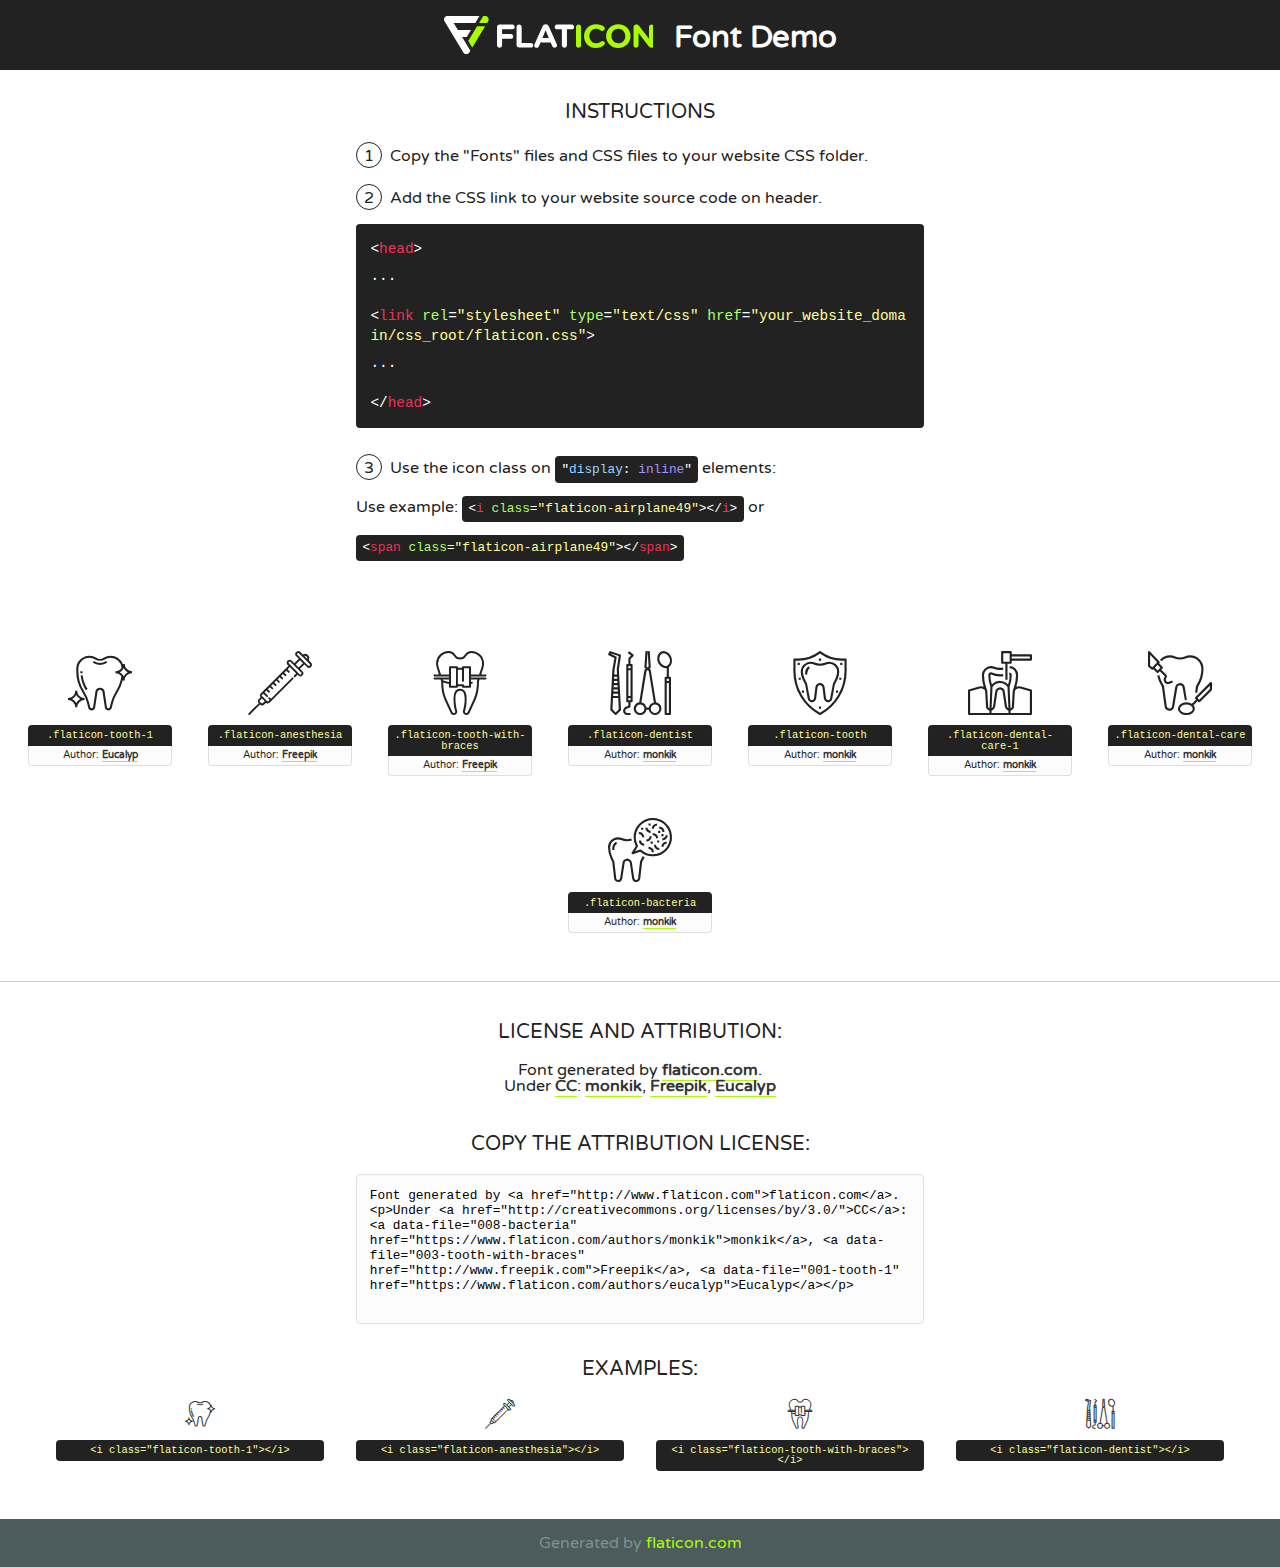
<file: static/clinicapp/fonts/flaticon/font/flaticon.html>
<!DOCTYPE html>
<!--
  Flaticon icon font: Flaticon
  Creation date: 20/09/2018 05:43
-->
<html>
<!DOCTYPE html>
<html>

<head>
    <title>Flaticon WebFont</title>
    <link href="http://fonts.googleapis.com/css?family=Varela+Round" rel="stylesheet" type="text/css" />
    <link rel="stylesheet" type="text/css" href="flaticon.css">
    <meta charset="UTF-8">
    <style>
    html, body, div, span, applet, object, iframe,
    h1, h2, h3, h4, h5, h6, p, blockquote, pre,
    a, abbr, acronym, address, big, cite, code,
    del, dfn, em, img, ins, kbd, q, s, samp,
    small, strike, strong, sub, sup, tt, var,
    b, u, i, center,
    dl, dt, dd, ol, ul, li,
    fieldset, form, label, legend,
    table, caption, tbody, tfoot, thead, tr, th, td,
    article, aside, canvas, details, embed, 
    figure, figcaption, footer, header, hgroup, 
    menu, nav, output, ruby, section, summary,
    time, mark, audio, video {
        margin: 0;
        padding: 0;
        border: 0;
        font-size: 100%;
        font: inherit;
        vertical-align: baseline;
    }
    /* HTML5 display-role reset for older browsers */
    article, aside, details, figcaption, figure, 
    footer, header, hgroup, menu, nav, section {
        display: block;
    }
    body {
        line-height: 1;
    }
    ol, ul {
        list-style: none;
    }
    blockquote, q {
        quotes: none;
    }
    blockquote:before, blockquote:after,
    q:before, q:after {
        content: '';
        content: none;
    }
    table {
        border-collapse: collapse;
        border-spacing: 0;
    }
    body {
        font-family: 'Varela Round', Helvetica, Arial, sans-serif;
        font-size: 16px;
        color: #222;
    }
    a {
        color: #333;
        border-bottom: 1px solid #a9fd00;
        font-weight: bold;
        text-decoration: none;
    }
    * {
        -moz-box-sizing: border-box;
        -webkit-box-sizing: border-box;
        box-sizing: border-box;
        margin: 0;
        padding: 0;
    }
    [class^="flaticon-"]:before, [class*=" flaticon-"]:before, [class^="flaticon-"]:after, [class*=" flaticon-"]:after {
        font-family: Flaticon;
        font-size: 30px;
        font-style: normal;
        margin-left: 20px;
        color: #333;
    }
    .wrapper {
        max-width: 600px;
        margin: auto;
        padding: 0 1em;
    }
    .title {
        font-size: 1.25em;
        text-align: center;
        margin-bottom: 1em;
        text-transform: uppercase;
    }
    header {
        text-align: center;
        background-color: #222;
        color: #fff;
        padding: 1em;
    }
    header .logo {
        width: 210px;
        height: 38px;
        display: inline-block;
        vertical-align: middle;
        margin-right: 1em;
        border: none;
    }
    header strong {
        font-size: 1.95em;
        font-weight: bold;
        vertical-align: middle;
        margin-top: 5px;
        display: inline-block;
    }
    .demo {
        margin: 2em auto;
        line-height: 1.25em;
    }
    .demo ul li {
        margin-bottom: 1em;
    }
    .demo ul li .num {
        color: #222;
        border-radius: 20px;
        display: inline-block;
        width: 26px;
        padding: 3px;
        height: 26px;
        text-align: center;
        margin-right: 0.5em;
        border: 1px solid #222;
    }
    .demo ul li code {
        background-color: #222;
        border-radius: 4px;
        padding: 0.25em 0.5em;
        display: inline-block;
        color: #fff;
        font-family: Consolas,Monaco,Lucida Console,Liberation Mono,DejaVu Sans Mono,Bitstream Vera Sans Mono,Courier New, monospace;
        font-weight: lighter;
        margin-top: 1em;
        font-size: 0.8em;
        word-break: break-all;
    }
    .demo ul li code.big {
        padding: 1em;
        font-size: 0.9em;
    }
    .demo ul li code .red {
        color: #EF3159;
    }
    .demo ul li code .green {
        color: #ACFF65;
    }
    .demo ul li code .yellow {
        color: #FFFF99;
    }
    .demo ul li code .blue {
        color: #99D3FF;
    }
    .demo ul li code .purple {
        color: #A295FF;
    }
    .demo ul li code .dots {
        margin-top: 0.5em;
        display: block;
    }
    #glyphs {
        border-bottom: 1px solid #ccc;
        padding: 2em 0;
        text-align: center;
    }
    .glyph {
        display: inline-block;
        width: 9em;
        margin: 1em;
        text-align: center;
        vertical-align: top;
        background: #FFF;
    }
    .glyph .glyph-icon {
        padding: 10px;
        display: block;
        font-family:"Flaticon";
        font-size: 64px;
        line-height: 1;
    }
    .glyph .glyph-icon:before {
        font-size: 64px;
        color: #222;
        margin-left: 0;
    }
    .class-name {
        font-size: 0.65em;
        background-color: #222;
        color: #fff;
        border-radius: 4px 4px 0 0;
        padding: 0.5em;
        color: #FFFF99;
        font-family: Consolas,Monaco,Lucida Console,Liberation Mono,DejaVu Sans Mono,Bitstream Vera Sans Mono,Courier New, monospace;
    }
    .author-name {
        font-size: 0.6em;
        background-color: #fcfcfd;
        border: 1px solid #DEDEE4;
        border-top: 0;
        border-radius: 0 0 4px 4px;
        padding: 0.5em;
    }
    .class-name:last-child {
        font-size: 10px;
        color:#888;
    }
    .class-name:last-child a {
        font-size: 10px;
        color:#555;
    }
    .class-name:last-child a:hover {
        color:#a9fd00;
    }
    .glyph > input {
        display: block;
        width: 100px;
        margin: 5px auto;
        text-align: center;
        font-size: 12px;
        cursor: text;
    }
    .glyph > input.icon-input {
        font-family:"Flaticon";
        font-size: 16px;
        margin-bottom: 10px;
    }
    .attribution .title {
        margin-top: 2em;
    }
    .attribution textarea {
        background-color: #fcfcfd;
        padding: 1em;
        border: none;
        box-shadow: none;
        border: 1px solid #DEDEE4;
        border-radius: 4px;
        resize: none;
        width: 100%;
        height: 150px;
        font-size: 0.8em;
        font-family: Consolas,Monaco,Lucida Console,Liberation Mono,DejaVu Sans Mono,Bitstream Vera Sans Mono,Courier New, monospace;
        -webkit-appearance: none;
    }
    .iconsuse {
        margin: 2em auto;
        text-align: center;
        max-width: 1200px;
    }
    .iconsuse:after {
        content: '';
        display: table;
        clear: both;
    }
    .iconsuse .image {
        float: left;
        width: 25%;
        padding: 0 1em;
    }
    .iconsuse .image p {
        margin-bottom: 1em;
    }
    .iconsuse .image span {
        display: block;
        font-size: 0.65em;
        background-color: #222;
        color: #fff;
        border-radius: 4px;
        padding: 0.5em;
        color: #FFFF99;
        margin-top: 1em;
        font-family: Consolas,Monaco,Lucida Console,Liberation Mono,DejaVu Sans Mono,Bitstream Vera Sans Mono,Courier New, monospace;
    }
    #footer {
        text-align: center;
        background-color: #4C5B5C;
        color: #7c9192;
        padding: 1em;
    }
    #footer a {
        border: none;
        color: #a9fd00;
        font-weight: normal;
    }
    @media (max-width: 960px) {
        .iconsuse .image {
            width: 50%;
        }
    }
    @media (max-width: 560px) {
        .iconsuse .image {
            width: 100%;
        }
    }
    </style>
</head>

<body class="characters-off">

    <header>
        <a href="http://www.flaticon.com" target="_blank" class="logo">
            <svg version="1.1" xmlns="http://www.w3.org/2000/svg" xmlns:xlink="http://www.w3.org/1999/xlink" xmlns:a="http://ns.adobe.com/AdobeSVGViewerExtensions/3.0/" viewBox="0 0 560.875 102.036" enable-background="new 0 0 560.875 102.036" xml:space="preserve">
                <defs>
                </defs>
                <g>
                    <g class="letters">
                        <path fill="#ffffff" d="M141.596,29.675c0-3.777,2.985-6.767,6.764-6.767h34.438c3.426,0,6.15,2.728,6.15,6.15
                        c0,3.43-2.724,6.149-6.15,6.149h-27.674v13.091h23.719c3.429,0,6.151,2.724,6.151,6.15c0,3.43-2.723,6.149-6.151,6.149h-23.719
                        v17.574c0,3.773-2.986,6.761-6.764,6.761c-3.779,0-6.764-2.989-6.764-6.761V29.675z"></path>
                        <path fill="#ffffff" d="M193.844,29.149c0-3.781,2.985-6.767,6.764-6.767c3.776,0,6.763,2.985,6.763,6.767v42.957h25.039
                        c3.426,0,6.149,2.726,6.149,6.153c0,3.425-2.723,6.15-6.149,6.15h-31.802c-3.779,0-6.764-2.986-6.764-6.768V29.149z"></path>
                        <path fill="#ffffff" d="M241.891,75.71l21.438-48.407c1.492-3.341,4.215-5.357,7.906-5.357h0.792
                        c3.686,0,6.323,2.017,7.815,5.357l21.439,48.407c0.436,0.967,0.701,1.845,0.701,2.723c0,3.602-2.809,6.501-6.414,6.501
                        c-3.161,0-5.269-1.845-6.499-4.655l-4.132-9.661h-27.059l-4.301,10.102c-1.144,2.631-3.426,4.214-6.237,4.214
                        c-3.517,0-6.24-2.81-6.24-6.325C241.1,77.64,241.451,76.677,241.891,75.71z M279.932,58.666l-8.521-20.297l-8.526,20.297H279.932
                        z"></path>
                        <path fill="#ffffff" d="M314.864,35.387H301.86c-3.429,0-6.239-2.813-6.239-6.238c0-3.429,2.811-6.24,6.239-6.24h39.533
                        c3.426,0,6.237,2.811,6.237,6.24c0,3.425-2.811,6.238-6.237,6.238h-13.001v42.785c0,3.773-2.99,6.761-6.764,6.761
                        c-3.779,0-6.764-2.989-6.764-6.761V35.387z"></path>
                        <path fill="#A9FD00" d="M352.615,29.149c0-3.781,2.985-6.767,6.767-6.767c3.774,0,6.761,2.985,6.761,6.767v49.024
                        c0,3.773-2.987,6.761-6.761,6.761c-3.781,0-6.767-2.989-6.767-6.761V29.149z"></path>
                        <path fill="#A9FD00" d="M374.132,53.836v-0.179c0-17.481,13.178-31.801,32.065-31.801c9.22,0,15.459,2.458,20.557,6.238
                        c1.402,1.054,2.637,2.985,2.637,5.357c0,3.692-2.985,6.59-6.681,6.59c-1.845,0-3.071-0.702-4.044-1.319
                        c-3.776-2.813-7.729-4.393-12.562-4.393c-10.364,0-17.831,8.611-17.831,19.154v0.173c0,10.542,7.291,19.329,17.831,19.329
                        c5.715,0,9.492-1.756,13.359-4.834c1.049-0.874,2.458-1.491,4.039-1.491c3.429,0,6.325,2.813,6.325,6.236
                        c0,2.106-1.056,3.78-2.282,4.834c-5.539,4.834-12.036,7.733-21.878,7.733C387.572,85.464,374.132,71.493,374.132,53.836z"></path>
                        <path fill="#A9FD00" d="M433.009,53.836v-0.179c0-17.481,13.79-31.801,32.766-31.801c18.981,0,32.592,14.143,32.592,31.628v0.173
                        c0,17.483-13.785,31.807-32.769,31.807C446.625,85.464,433.009,71.32,433.009,53.836z M484.224,53.836v-0.179
                        c0-10.539-7.725-19.326-18.626-19.326c-10.893,0-18.449,8.611-18.449,19.154v0.173c0,10.542,7.73,19.329,18.626,19.329
                        C476.676,72.986,484.224,64.378,484.224,53.836z"></path>
                        <path fill="#A9FD00" d="M506.233,29.321c0-3.774,2.99-6.763,6.767-6.763h1.401c3.252,0,5.183,1.583,7.029,3.953l26.093,34.265
                        V29.059c0-3.692,2.99-6.677,6.681-6.677c3.683,0,6.671,2.985,6.671,6.677v48.934c0,3.78-2.987,6.765-6.764,6.765h-0.436
                        c-3.257,0-5.188-1.581-7.034-3.953l-27.056-35.492v32.944c0,3.687-2.985,6.676-6.678,6.676c-3.683,0-6.673-2.989-6.673-6.676
                        V29.321z"></path>
                    </g>
                    <g class="insignia">
                        <path fill="#ffffff" d="M48.372,56.137h12.517l11.156-18.537H37.186L25.688,18.539h57.825L94.668,0H9.271
                        C5.925,0,2.842,1.801,1.198,4.716c-1.644,2.907-1.593,6.482,0.134,9.343l50.38,83.501c1.678,2.781,4.689,4.476,7.938,4.476
                        c3.246,0,6.257-1.695,7.935-4.476l2.898-4.804L48.372,56.137z"></path>
                        <g class="i">
                            <path fill="#A9FD00" d="M93.575,18.539h0.031v0.004l21.652,0.004l2.705-4.488c1.727-2.861,1.778-6.436,0.133-9.343
                            C116.454,1.801,113.371,0,110.026,0h-5.294L93.575,18.539z"></path>
                            <polygon fill="#A9FD00" points="88.291,27.356 64.725,66.486 75.519,84.404 109.942,27.356"></polygon>
                        </g>
                    </g>
                </g>
            </svg>
        </a>
        <strong>Font Demo</strong>
    </header>


    <section class="demo wrapper">

        <p class="title">Instructions</p>

        <ul>
            <li>
                <span class="num">1</span>Copy the "Fonts" files and CSS files to your website CSS folder.
            </li>
            <li>
                <span class="num">2</span>Add the CSS link to your website source code on header.
                <code class="big">
                    &lt;<span class="red">head</span>&gt;
                    <br/><span class="dots">...</span>
                    <br/>&lt;<span class="red">link</span> <span class="green">rel</span>=<span class="yellow">"stylesheet"</span> <span class="green">type</span>=<span class="yellow">"text/css"</span> <span class="green">href</span>=<span class="yellow">"your_website_domain/css_root/flaticon.css"</span>&gt;
                    <br/><span class="dots">...</span>
                    <br/>&lt;/<span class="red">head</span>&gt;
                </code>
            </li>

            <li>
                <p>
                    <span class="num">3</span>Use the icon class on <code>"<span class="blue">display</span>:<span class="purple"> inline</span>"</code> elements:
                    <br />
                    Use example: <code>&lt;<span class="red">i</span> <span class="green">class</span>=<span class="yellow">&quot;flaticon-airplane49&quot;</span>&gt;&lt;/<span class="red">i</span>&gt;</code> or <code>&lt;<span class="red">span</span> <span class="green">class</span>=<span class="yellow">&quot;flaticon-airplane49&quot;</span>&gt;&lt;/<span class="red">span</span>&gt;</code>
            </li>
        </ul>

    </section>




   <section id="glyphs">          
    
      
        <div class="glyph"><div class="glyph-icon flaticon-tooth-1"></div>
            <div class="class-name">.flaticon-tooth-1</div>
            <div class="author-name">Author: <a data-file="001-tooth-1" href="https://www.flaticon.com/authors/eucalyp">Eucalyp</a> </div> 
        </div>        
        
        <div class="glyph"><div class="glyph-icon flaticon-anesthesia"></div>
            <div class="class-name">.flaticon-anesthesia</div>
            <div class="author-name">Author: <a data-file="002-anesthesia" href="http://www.freepik.com">Freepik</a> </div> 
        </div>        
        
        <div class="glyph"><div class="glyph-icon flaticon-tooth-with-braces"></div>
            <div class="class-name">.flaticon-tooth-with-braces</div>
            <div class="author-name">Author: <a data-file="003-tooth-with-braces" href="http://www.freepik.com">Freepik</a> </div> 
        </div>        
        
        <div class="glyph"><div class="glyph-icon flaticon-dentist"></div>
            <div class="class-name">.flaticon-dentist</div>
            <div class="author-name">Author: <a data-file="004-dentist" href="https://www.flaticon.com/authors/monkik">monkik</a> </div> 
        </div>        
        
        <div class="glyph"><div class="glyph-icon flaticon-tooth"></div>
            <div class="class-name">.flaticon-tooth</div>
            <div class="author-name">Author: <a data-file="005-tooth" href="https://www.flaticon.com/authors/monkik">monkik</a> </div> 
        </div>        
        
        <div class="glyph"><div class="glyph-icon flaticon-dental-care-1"></div>
            <div class="class-name">.flaticon-dental-care-1</div>
            <div class="author-name">Author: <a data-file="006-dental-care-1" href="https://www.flaticon.com/authors/monkik">monkik</a> </div> 
        </div>        
        
        <div class="glyph"><div class="glyph-icon flaticon-dental-care"></div>
            <div class="class-name">.flaticon-dental-care</div>
            <div class="author-name">Author: <a data-file="007-dental-care" href="https://www.flaticon.com/authors/monkik">monkik</a> </div> 
        </div>        
        
        <div class="glyph"><div class="glyph-icon flaticon-bacteria"></div>
            <div class="class-name">.flaticon-bacteria</div>
            <div class="author-name">Author: <a data-file="008-bacteria" href="https://www.flaticon.com/authors/monkik">monkik</a> </div> 
        </div>        
        

    </section>



    <section class="attribution wrapper"   style="text-align:center;">

      <div class="title">License and attribution:</div><div class="attrDiv">Font generated by <a href="http://www.flaticon.com">flaticon.com</a>. <div><p>Under <a href="http://creativecommons.org/licenses/by/3.0/">CC</a>: <a data-file="008-bacteria" href="https://www.flaticon.com/authors/monkik">monkik</a>, <a data-file="003-tooth-with-braces" href="http://www.freepik.com">Freepik</a>, <a data-file="001-tooth-1" href="https://www.flaticon.com/authors/eucalyp">Eucalyp</a></p>  </div>
      </div>
      <div class="title">Copy the Attribution License:</div>

    <textarea onclick="this.focus();this.select();">Font generated by &lt;a href=&quot;http://www.flaticon.com&quot;&gt;flaticon.com&lt;/a&gt;. <p>Under <a href="http://creativecommons.org/licenses/by/3.0/">CC</a>: <a data-file="008-bacteria" href="https://www.flaticon.com/authors/monkik">monkik</a>, <a data-file="003-tooth-with-braces" href="http://www.freepik.com">Freepik</a>, <a data-file="001-tooth-1" href="https://www.flaticon.com/authors/eucalyp">Eucalyp</a></p>  
     </textarea>

    </section>

    <section class="iconsuse">

          <div class="title">Examples:</div>            
             
            <div class="image">
                <p>
                    <i class="glyph-icon flaticon-tooth-1"></i> 
                    <span>&lt;i class=&quot;flaticon-tooth-1&quot;&gt;&lt;/i&gt;</span>
                </p>
            </div>
            
            <div class="image">
                <p>
                    <i class="glyph-icon flaticon-anesthesia"></i> 
                    <span>&lt;i class=&quot;flaticon-anesthesia&quot;&gt;&lt;/i&gt;</span>
                </p>
            </div>
            
            <div class="image">
                <p>
                    <i class="glyph-icon flaticon-tooth-with-braces"></i> 
                    <span>&lt;i class=&quot;flaticon-tooth-with-braces&quot;&gt;&lt;/i&gt;</span>
                </p>
            </div>
            
            <div class="image">
                <p>
                    <i class="glyph-icon flaticon-dentist"></i> 
                    <span>&lt;i class=&quot;flaticon-dentist&quot;&gt;&lt;/i&gt;</span>
                </p>
            </div>
                       
        </div>
                            
    </section>

<div id="footer">
    <div>Generated by <a href="http://www.flaticon.com">flaticon.com</a>
    </div>
</div>



</body>
</html>
</file>
<file: static/clinicapp/fonts/flaticon/font/flaticon.css>
/*
  	Flaticon icon font: Flaticon
  	Creation date: 20/09/2018 05:43
  	*/

@font-face {
  font-family: "Flaticon";
  src: url("./Flaticon.eot");
  src: url("./Flaticon.eot?#iefix") format("embedded-opentype"),
       url("./Flaticon.woff") format("woff"),
       url("./Flaticon.ttf") format("truetype"),
       url("./Flaticon.svg#Flaticon") format("svg");
  font-weight: normal;
  font-style: normal;
}

@media screen and (-webkit-min-device-pixel-ratio:0) {
  @font-face {
    font-family: "Flaticon";
    src: url("./Flaticon.svg#Flaticon") format("svg");
  }
}

[class^="flaticon-"]:before, [class*=" flaticon-"]:before,
[class^="flaticon-"]:after, [class*=" flaticon-"]:after {   
  font-family: Flaticon;
        font-size: 20px;
font-style: normal;
margin-left: 20px;
}

.flaticon-tooth-1:before { content: "\f100"; }
.flaticon-anesthesia:before { content: "\f101"; }
.flaticon-tooth-with-braces:before { content: "\f102"; }
.flaticon-dentist:before { content: "\f103"; }
.flaticon-tooth:before { content: "\f104"; }
.flaticon-dental-care-1:before { content: "\f105"; }
.flaticon-dental-care:before { content: "\f106"; }
.flaticon-bacteria:before { content: "\f107"; }
</file>
